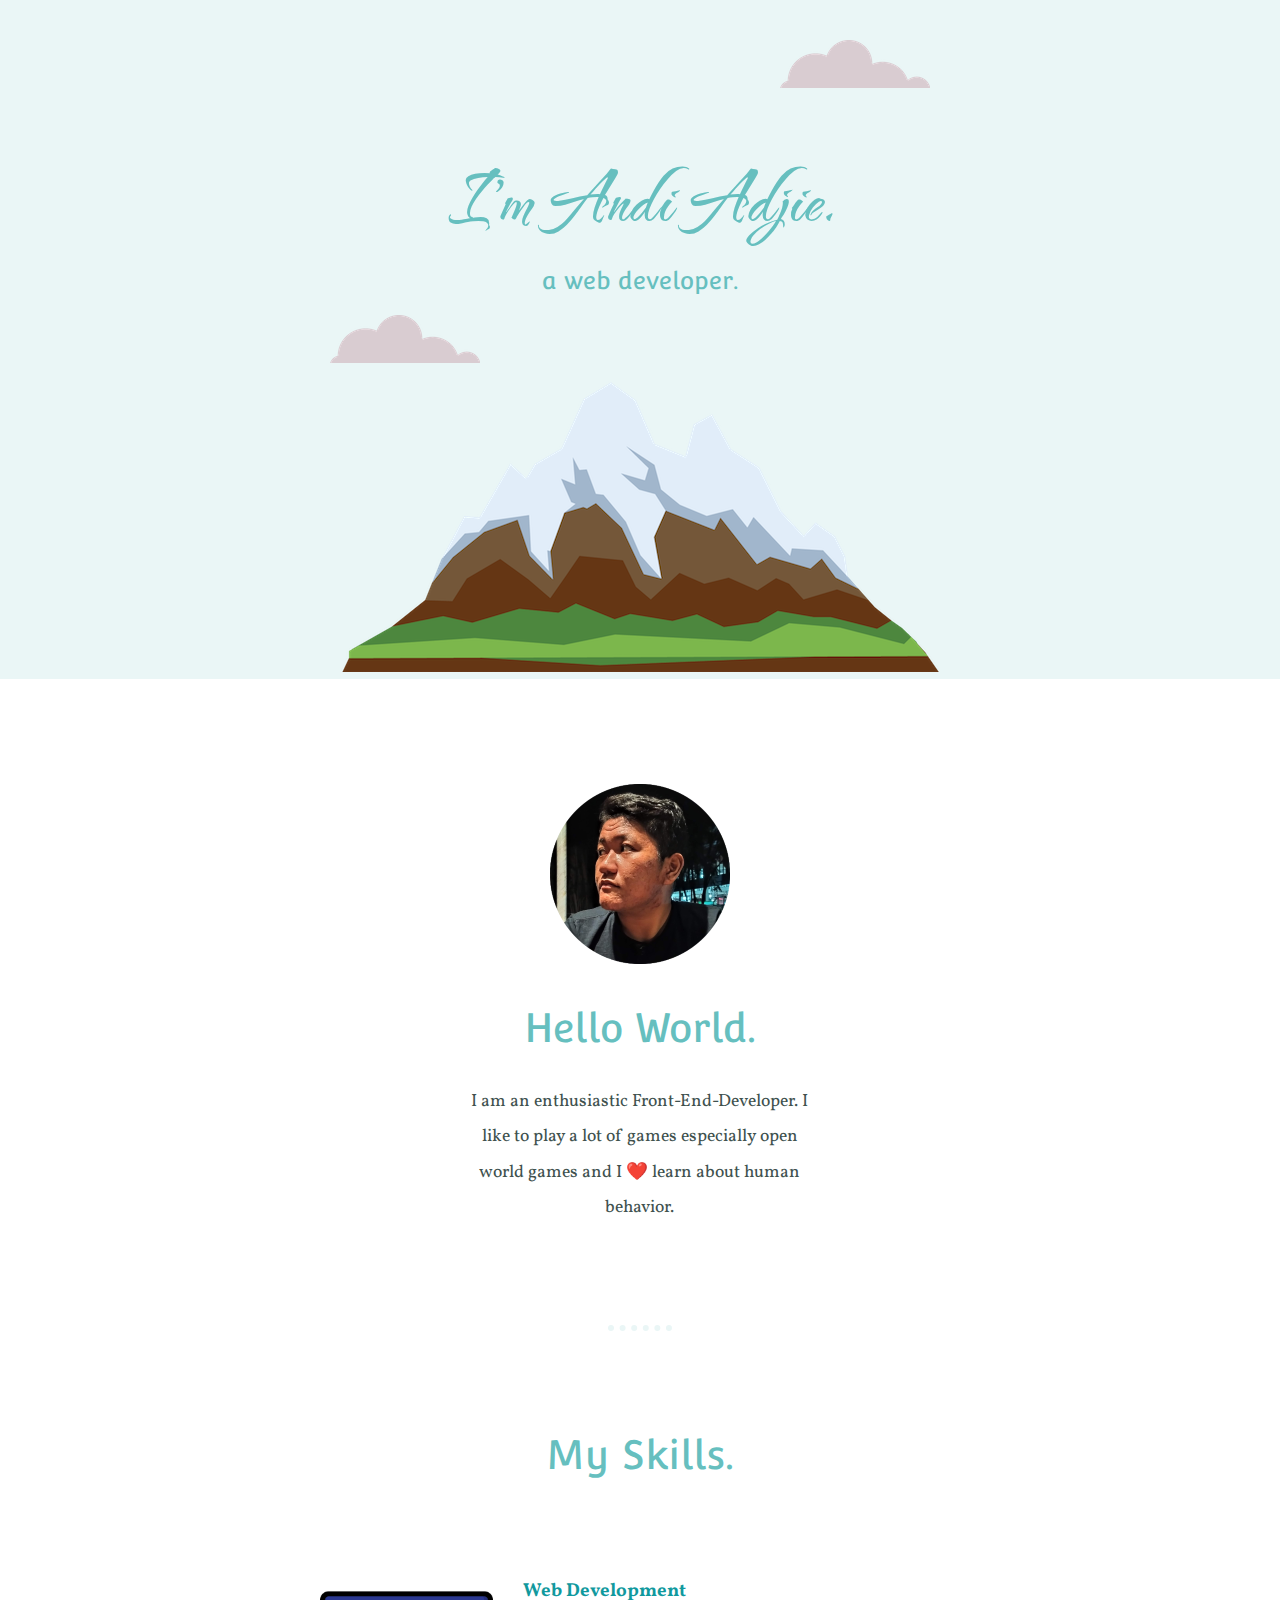
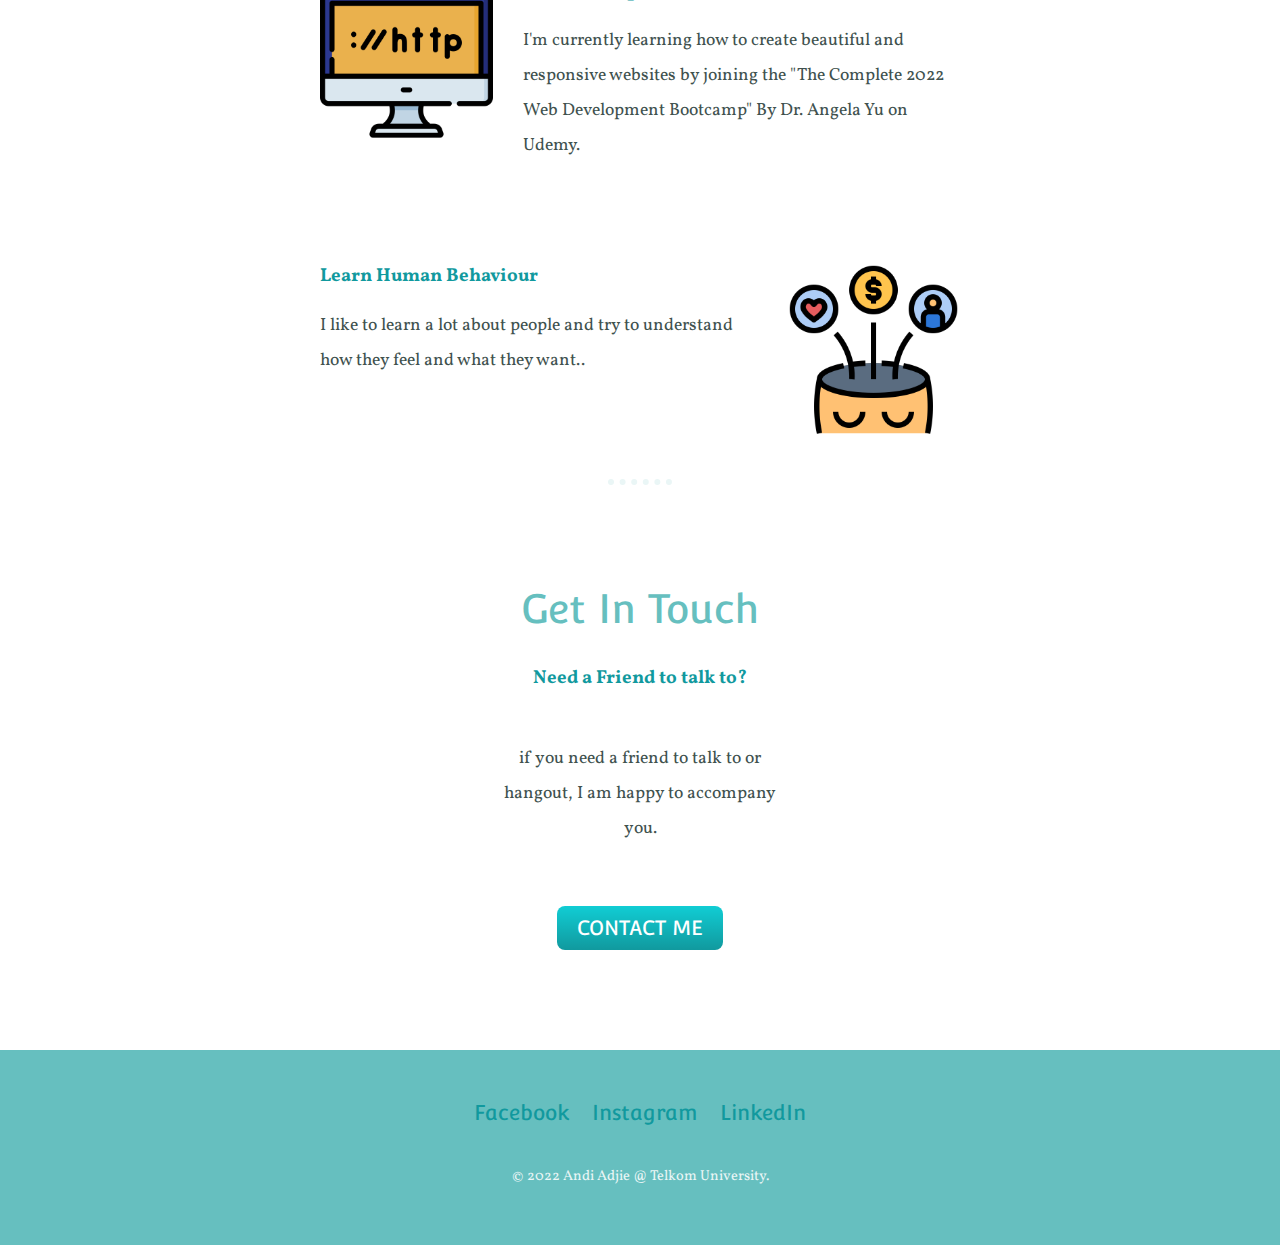
<file: index.html>
<!DOCTYPE html>
<html lang="en" dir="ltr">

<head>
  <meta charset="utf-8">
  <title>Andi Achmad Adjie</title>
  <link rel="stylesheet" href="css/styles.css">
  <link rel="shortcut icon" href="CSS - My Site Images\man.png">
  <link rel="preconnect" href="https://fonts.googleapis.com">
  <link rel="preconnect" href="https://fonts.gstatic.com" crossorigin>
  <link href="https://fonts.googleapis.com/css2?family=Convergence&family=The+Nautigal:wght@700&family=Vollkorn:wght@600&display=swap" rel="stylesheet">
</head>

<body>
  <div class="top-container">
    <img class="top-cloud" src="CSS - My Site Images\cloud.png" alt="cloud-img">
    <h1>I'm Andi Adjie.</h1>
    <h2 class="h2-profile">a web developer.</h2>
    <img class="bot-cloud" src="CSS - My Site Images\cloud.png" alt="cloud-img">
    <img class="mountain" src="CSS - My Site Images\mountain.png" alt="mountain-img">
  </div>
  <div class="mid-container">
    <div class="profile">
      <img class="me" src="CSS - My Site Images\andi.png" alt="Andi-Picture">
      <h2>Hello World.</h2>
      <p class="parag-desc">I am an enthusiastic Front-End-Developer. I like to play a lot of games especially open world games and I ❤️ learn about human behavior.</p>
    </div>
    <hr>
    <div class="skills">
      <h2>My Skills.</h2>
      <div class="skill-row">
        <img class="web-pic" src="CSS - My Site Images\website.png" alt="web-dev">
        <h3>Web Development</h3>
        <p>I'm currently learning how to create beautiful and responsive websites by joining the "The Complete 2022 Web Development Bootcamp" By Dr. Angela Yu on Udemy.</p>
      </div>
      <div class="skill-row">
        <img class="human-behav" src="CSS - My Site Images\behavior.png" alt="human-behav">
        <h3>Learn Human Behaviour</h3>
        <p>I like to learn a lot about people and try to understand how they feel and what they want..</p>
      </div>
    </div>
    <hr>
    <div class="contact-me">
      <h2>Get In Touch</h2>
      <h3 class="h3-need">Need a Friend to talk to?</h3>
      <p class="paragraf-need">if you need a friend to talk to or hangout, I am happy to accompany you.</p>
      <a class="btn" href="mailto:achmdadjie@gmail.com">CONTACT ME</a>
    </div>
  </div>

  <div class="bot-container">
    <a class="footer-link" href="https://www.facebook.com/adjie.triplea">Facebook</a>
    <a class="footer-link" href="https://www.instagram.com/djiieee/?hl=en">Instagram</a>
    <a class="footer-link" href="https://www.linkedin.com/in/andi-adjie-b436a51a8/">LinkedIn</a>
    <p class="copyright">© 2022 Andi Adjie @ Telkom University.</p>
  </div>
</body>
</html>
</file>
<file: css/styles.css>
body {
  margin: 0;
  text-align: center;
  font-family: 'Vollkorn', serif;
  color: #40514E;
}

h1 {
  font-family: 'The Nautigal', cursive;
  font-size: 5rem;
  margin: 50px auto 0 auto;
  color: #66BFBF;
}

h2 {
  color: #66BFBF;
  font-family: 'Convergence', sans-serif;
  font-size: 2.5rem;
  font-weight: normal;
}

h3 {
  color: #11999E;
}

a {
  color: #11999E;
  font-family: 'Convergence', sans-serif;
}

a:hover {
  color: #EAF6F6;
}

hr {
  border: none;
  border-top-style: dotted;
  border-width: 6px;
  color: #EAF6F6;
  width: 5%;
  margin: 100px auto;
}

p {
  line-height: 2;
  font-size: 1.1rem;
}

.h2-profile {
  font-size: 1.5rem;
  color: #66BFBF;
}

.h3-need {
  margin-bottom: 50px;
}

.parag-desc {
  width: 28%;
  margin: auto;
}

.paragraf-need {
  margin: 40px auto 60px;
  width: 22%;
}

.top-cloud {
  position: absolute;
  right: 350px;
  top: 40px;
}

.bot-cloud {
  position: absolute;
  left: 330px;
}

.top-container {
  background-color: #EAF6F6;
  position: relative;
  padding-top: 100px;
}

.mid-container {
  margin: 100px 0;
}

.bot-container {
  background-color: #66BFBF;
  padding: 50px 0 20px;
  margin-top: 90px;
}

.copyright {
  color: #EAF6F6;
  padding: 20px 0;
  font-size: 0.9rem;
}

.me {
  padding-top: 5px;
}

.skill-row {
  margin: 100px auto;
  text-align: left;
  width: 50%;
}

.web-pic {
  float: left;
  margin-right: 30px;
  width: 27%;
}

.human-behav {
  float: right;
  margin-left: 30px;
  width: 27%;
}

.footer-link {
  color: #11999E;
  text-decoration: none;
  padding: 0 10px;
  font-size: 1.3rem;
}

.btn {
  background: #11cdd4;
  background-image: -webkit-linear-gradient(top, #11cdd4, #11999e);
  background-image: -moz-linear-gradient(top, #11cdd4, #11999e);
  background-image: -ms-linear-gradient(top, #11cdd4, #11999e);
  background-image: -o-linear-gradient(top, #11cdd4, #11999e);
  background-image: linear-gradient(to bottom, #11cdd4, #11999e);
  -webkit-border-radius: 8;
  -moz-border-radius: 8;
  border-radius: 8px;
  font-family: 'Convergence', sans-serif;
  color: #ffffff;
  font-size: 20px;
  padding: 10px 20px 10px 20px;
  display: inline-block;
  bottom: 0;
  text-decoration: none;
}

.btn:hover {
  background: #30e3cb;
  background-image: -webkit-linear-gradient(top, #30e3cb, #2bc4ad);
  background-image: -moz-linear-gradient(top, #30e3cb, #2bc4ad);
  background-image: -ms-linear-gradient(top, #30e3cb, #2bc4ad);
  background-image: -o-linear-gradient(top, #30e3cb, #2bc4ad);
  background-image: linear-gradient(to bottom, #30e3cb, #2bc4ad);
  text-decoration: none;
}
</file>
